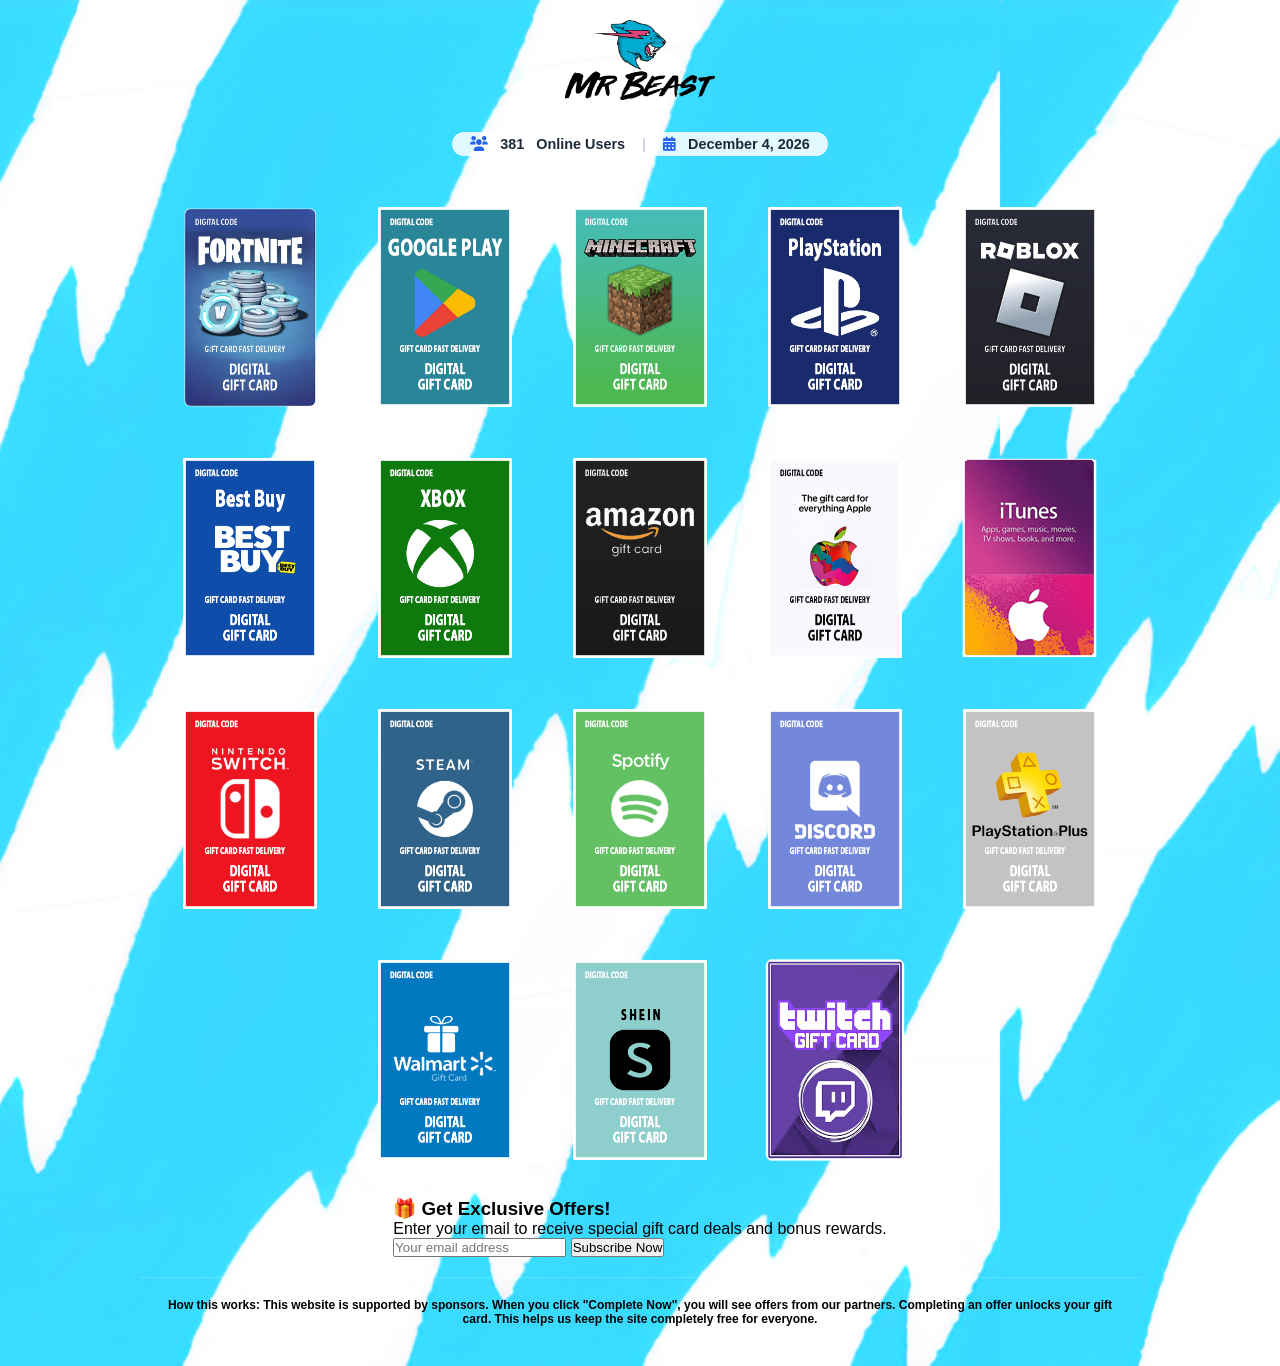
<file: index.html>
<!DOCTYPE html>
<html lang="en">
<head>
    <meta charset="UTF-8">
    <meta name="viewport" content="width=device-width, initial-scale=1.0, user-scalable=yes">
    <meta name="google-site-verification" content="Fbf8OX5GQKsrU1oNJZUuLf-Yy1GU1hePzuu1arDEknA" />
    <title>GiftCards</title>
    <link rel="stylesheet" href="style.css">
    <link rel="stylesheet" href="https://cdnjs.cloudflare.com/ajax/libs/font-awesome/6.0.0-beta3/css/all.min.css">
</head>
<body>

    <!-- Logo -->
    <div class="logo-wrapper">
        <img src="images/logo3.png" alt="Logo" class="logo-img">
    </div>

    <!-- Stats Panel -->
    <div class="stats-panel">
        <div class="stats-line">
            <i class="fas fa-users"></i>
            <span id="userCount">200</span>
            <span> Online Users</span>
            <span class="separator">|</span>
            <i class="fas fa-calendar-alt"></i>
            <span id="updateDate">----</span>
        </div>
    </div>

    <!-- Cards -->
    <div class="cards-row">
        <div class="card clickable" data-card="fortnite">
            <img src="images/fortnitecard.png" alt="">
        </div>
        <div class="card clickable" data-card="google">
            <img src="images/googlegiftcard.png" alt="">
        </div>
        <div class="card clickable" data-card="minecraft">
            <img src="images/minecraftcard.png" alt="">
        </div>
        <div class="card clickable" data-card="playstation">
            <img src="images/playstationgiftcard.png" alt="">
        </div>
        <div class="card clickable" data-card="roblox">
            <img src="images/robloxcard.png" alt="">
        </div>
        <div class="card clickable" data-card="bestway">
            <img src="images/bestway.png" alt="">
        </div>
        <div class="card clickable" data-card="xbox">
            <img src="images/xboxgiftcard.png" alt="">
        </div>
        <div class="card clickable" data-card="amazon">
            <img src="images/amazon.png" alt="">
        </div>
        <div class="card clickable" data-card="apple">
            <img src="images/apple.png" alt="">
        </div>
        <div class="card clickable" data-card="itunes">
            <img src="images/itunes.png" alt="">
        </div>
        <div class="card clickable" data-card="switch">
            <img src="images/switch.png" alt="">
        </div>
        <div class="card clickable" data-card="steam">
            <img src="images/steam.png" alt="">
        </div>
        <div class="card clickable" data-card="spotify">
            <img src="images/spotify.png" alt="">
        </div>
        <div class="card clickable" data-card="discord">
            <img src="images/discord.png" alt="">
        </div>
        <div class="card clickable" data-card="playstationplus">
            <img src="images/playstationplus.png" alt="">
        </div>
        <div class="card clickable" data-card="walmart">
            <img src="images/walmart.png" alt="">
        </div>
        <div class="card clickable" data-card="shein">
            <img src="images/shein.png" alt="">
        </div>
        <div class="card clickable" data-card="twitch">
            <img src="images/twitch.png" alt="">
        </div>
    </div>

    <!-- Email Collection Section - AJAX Formspree (No Page Reload) -->
    <div class="email-section">
        <div class="email-box">
            <h3>🎁 Get Exclusive Offers!</h3>
            <p>Enter your email to receive special gift card deals and bonus rewards.</p>
            
            <form id="emailForm">
                <div class="email-form">
                    <input type="email" id="userEmail" name="email" placeholder="Your email address" required>
                    <button type="submit">Subscribe Now</button>
                </div>
                <div id="formMessage" style="display: none; color: #4ade80; font-size: 12px; margin-top: 10px;">
                    ✅ Thanks! You'll receive exclusive offers.
                </div>
                <div id="formError" style="display: none; color: #ef4444; font-size: 12px; margin-top: 10px;">
                    ❌ Something went wrong. Please try again.
                </div>
            </form>
        </div>
    </div>

    <!-- Disclaimer -->
    <div class="disclaimer">
        <p><strong>How this works:</strong> This website is supported by sponsors. When you click "Complete Now", you will see offers from our partners. Completing an offer unlocks your gift card. This helps us keep the site completely free for everyone.</p>
    </div>

    <script>
        let currentUsers = 200;

        function updateUserCountSlowly() {
            let change = Math.floor(Math.random() * 35) + 5;
            if (Math.random() > 0.5) {
                currentUsers += change;
            } else {
                currentUsers -= change;
            }
            if (currentUsers > 800) currentUsers = 800;
            if (currentUsers < 200) currentUsers = 200;
            document.getElementById('userCount').textContent = currentUsers;
        }

        function setTodayDate() {
            const today = new Date();
            const options = { year: 'numeric', month: 'long', day: 'numeric' };
            document.getElementById('updateDate').textContent = today.toLocaleDateString('en-US', options);
        }

        function setupCardClick() {
            const cards = document.querySelectorAll('.card.clickable');
            cards.forEach(card => {
                card.addEventListener('click', function() {
                    const cardType = this.getAttribute('data-card');
                    window.location.href = `page2.html?card=${cardType}`;
                });
            });
        }

        // Formspree AJAX submission - Page reload nahi hoga
        const emailForm = document.getElementById('emailForm');
        if (emailForm) {
            emailForm.addEventListener('submit', async function(e) {
                e.preventDefault();  // Page reload rokta hai
                
                const formData = new FormData(emailForm);
                const messageDiv = document.getElementById('formMessage');
                const errorDiv = document.getElementById('formError');
                
                messageDiv.style.display = 'none';
                errorDiv.style.display = 'none';
                
                try {
                    const response = await fetch('https://formspree.io/f/xnjralrl', {
                        method: 'POST',
                        body: formData,
                        headers: {
                            'Accept': 'application/json'
                        }
                    });
                    
                    if (response.ok) {
                        messageDiv.style.display = 'block';
                        emailForm.reset();
                    } else {
                        errorDiv.style.display = 'block';
                    }
                } catch (error) {
                    errorDiv.style.display = 'block';
                }
            });
        }
        
        window.addEventListener('DOMContentLoaded', function() {
            setTodayDate();
            currentUsers = Math.floor(Math.random() * (800 - 200 + 1)) + 200;
            document.getElementById('userCount').textContent = currentUsers;
            setInterval(updateUserCountSlowly, 3000);
            setupCardClick();
        });
    </script>
</body>
</html>
</file>
<file: style.css>
* {
    margin: 0;
    padding: 0;
    box-sizing: border-box;
}

body {
     font-family: 'Segoe UI', Tahoma, Geneva, Verdana, sans-serif;
    background-image: url('images/bg.png');
    background-size: auto 100%;
    background-repeat: repeat-x;
    background-position: 1000px 0;
    min-height: 100vh;
    display: flex;
    flex-direction: column;
    align-items: center;
    justify-content: center;
    padding: 20px;
    animation: bgscroll 20s linear infinite;
}

@keyframes bgscroll {
    0% {
        background-position: 1000px 0;
    }
    100% {
        background-position: 0 0;
    }
}

/* لوگو والا حصہ */
.logo-wrapper {
    text-align: center;
    margin-bottom: 20px;
}

.logo-img {
    width: 150px;
    height: 80px;
    display: inline-block;
}

/* Stats Panel */
.stats-panel {
    display: flex;
    justify-content: center;
    align-items: center;
    padding: 8px 16px;
    border-radius: 50px;
    margin-bottom: 25px;
    width: 100%;
    max-width: 500px;
    margin-left: auto;
    margin-right: auto;
}

.stats-line {
    display: flex;
    align-items: center;
    gap: 12px;
    font-size: 0.9rem;
    background: rgba(255, 255, 255, 0.85);
    padding: 4px 18px;
    border-radius: 40px;
    color: #1e293b;
    font-weight: 600;
}

.stats-line i {
    color: #2563eb;
}

.separator {
    color: #cbd5e1;
    margin: 0 5px;
}

.online-users, .last-update {
    font-size: 0.9rem;
    background: rgba(255, 255, 255, 0.85);
    padding: 4px 14px;
    border-radius: 40px;
    display: flex;
    align-items: center;
    gap: 6px;
    color: #1e293b;
    font-weight: 600;
}

/* کارڈز والی قطار */
/* کارڈز والی قطار */
.cards-row {
    display: flex;
    justify-content: center;
    flex-wrap: wrap;
    gap: 15px;
    margin: 0auto;
    padding: 0 15px;
    max-width: 1000px;
    height: 100%;
    width: 100%;
    margin-bottom: 20px;
}

/* کارڈز */
.card {
    width: 180px;
    flex: none;
    border-radius: 5px;
    padding: 15px 8px;
    min-height: auto;
    display: flex;
    flex-direction: column;
    align-items: center;
    justify-content: center;
    border: none;
    transition: transform 0.5s;
    cursor: pointer;
}

.card:last-child {
    margin-right: 0px;
}

.card:first-child {
    margin-left: 0px;
}

.card:hover {
    transform: translateY(-5px) scale(1.02);
}

.card img {
    width: 100%;
    max-width: 140px;
    border-radius: 12px;
}

/* ----- پاپ اپ ----- */
.modal {
    display: none;
    position: fixed;
    z-index: 1000;
    left: 0;
    top: 0;
    width: 100%;
    height: 100%;
    background: rgba(0, 0, 0, 0.85);
    justify-content: center;
    align-items: center;
}

.modal-content {
    position: relative;
    max-width: 90%;
}

.close {
    position: absolute;
    top: -35px;
    right: -10px;
    color: white;
    font-size: 32px;
    cursor: pointer;
    background: rgba(0, 0, 0, 0.6);
    width: 35px;
    height: 35px;
    border-radius: 50%;
    display: flex;
    align-items: center;
    justify-content: center;
}

.popup-container {
    position: relative;
    display: flex;
    justify-content: center;
}

.popup-container img {
    max-width: 360px;
    width: 100%;
    border-radius: 20px;
}

.popup-overlay {
    position: absolute;
    bottom: 15px;
    left: 0;
    right: 0;
    text-align: center;
    padding: 0 10px;
}

.hidden-text {
    background: rgba(0, 0, 0, 0.7);
    padding: 6px 14px;
    border-radius: 25px;
    display: inline-block;
    max-width: 95%;
}

.ready-text {
    font-size: 0.85rem;
    font-weight: bold;
    color: white;
    display: block;
    white-space: nowrap;
}

.sponsor-text {
    font-size: 0.6rem;
    color: #ddd;
    display: block;
    white-space: nowrap;
}

.unlock-text {
    font-size: 0.6rem;
    color: #ffd700;
    display: block;
    margin-bottom: 3px;
    white-space: nowrap;
}

.code-box {
    background: rgba(0, 0, 0, 0.75);
    display: inline-block;
    padding: 4px 14px;
    border-radius: 30px;
    margin: 5px 0;
    font-family: monospace;
    font-size: 0.85rem;
    color: #4ade80;
}

.complete-btn {
    display: inline-block;
    background: linear-gradient(135deg, #22c55e, #16a34a);
    color: white;
    font-size: 0.75rem;
    font-weight: bold;
    padding: 5px 20px;
    border-radius: 40px;
    text-decoration: none;
    margin-top: 4px;
    transition: 0.2s;
}

.complete-btn:hover {
    transform: scale(1.03);
}

/* Disclaimer Footer */
.disclaimer {
    text-align: center;
    padding: 20px;
    margin-top: 20px;
    border-top: 1px solid rgba(255, 255, 255, 0.2);
    width: 100%;
    max-width: 1000px;
}

.disclaimer p {
    color: black;
    font-size: 12px;
    margin: 0;
    font-weight: bold; 
}

/* ----- موبائل کے لیے ----- */
@media (max-width: 650px) {
    .card {
        flex: 0 1 125px;
        min-height: 120px;
    }
    .card img {
        max-width: 75px;
    }
    .popup-container img {
        max-width: 280px;
    }
    .ready-text {
        font-size: 0.7rem;
        white-space: normal;
    }
    .sponsor-text, .unlock-text {
        font-size: 0.5rem;
        white-space: normal;
    }
    .hidden-text {
        padding: 4px 10px;
    }
    .code-box {
        font-size: 0.7rem;
        padding: 3px 10px;
    }
    .complete-btn {
        font-size: 0.65rem;
        padding: 4px 15px;
    }
    .stats-panel {
        max-width: 100%;
    }
    .disclaimer {
        max-width: 100%;
    }

.email-form button {
    background: linear-gradient(135deg, #2563eb, #1e40af);
    color: white;
    border: none;
    padding: 10px 25px;
    border-radius: 40px;
    font-weight: bold;
    cursor: pointer;
    transition: 0.3s;
    box-shadow: 0 4px 10px rgba(0, 0, 0, 0.2);
}

.email-form button:hover {
    transform: translateY(-2px);
    background: linear-gradient(135deg, #3b82f6, #2563eb);
    box-shadow: 0 6px 15px rgba(0, 0, 0, 0.25);
}

    
}

@media (max-width: 480px) {
    .popup-container img {
        max-width: 250px;
    }
    .ready-text {
        font-size: 0.65rem;
    }
    .sponsor-text, .unlock-text {
        font-size: 0.45rem;
    }
    .code-box {
        font-size: 0.65rem;
    }
    .complete-btn {
        font-size: 0.6rem;
    }
}
</file>
